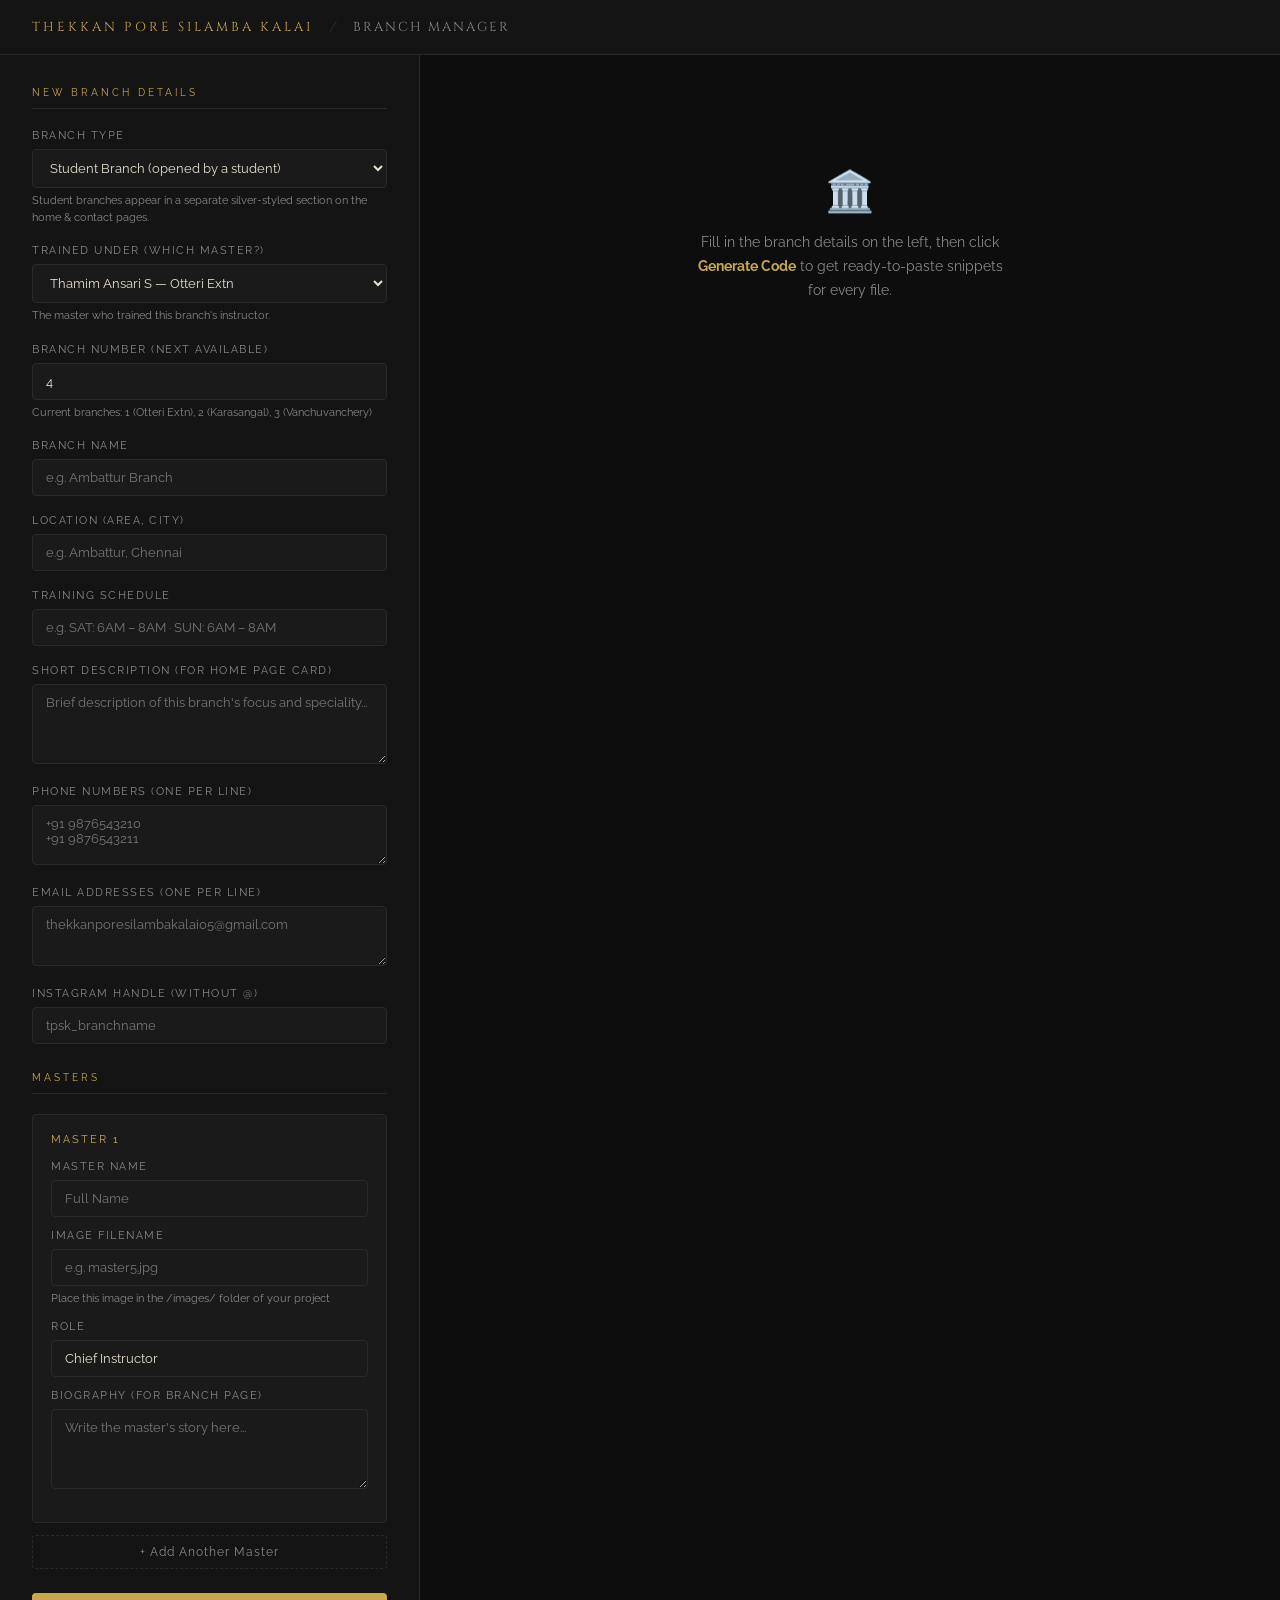
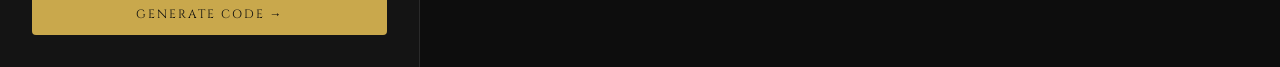
<file: branch-manager.html>
<!DOCTYPE html>
<html lang="en">
<head>
  <meta charset="UTF-8"/>
  <meta name="viewport" content="width=device-width, initial-scale=1.0"/>
  <title>Branch Manager — Thekkan Pore Silamba Kalai</title>
  <link href="https://fonts.googleapis.com/css2?family=Cinzel:wght@400;600;900&family=Raleway:wght@300;400;600&family=JetBrains+Mono:wght@400;500&display=swap" rel="stylesheet"/>
  <style>
    :root {
      --bg:      #0d0d0d;
      --bg2:     #141414;
      --bg3:     #1a1a1a;
      --border:  #2a2a2a;
      --gold:    #C9A84C;
      --gold-dk: #9a7a30;
      --text:    #e8e0d0;
      --muted:   #888;
      --green:   #4caf82;
      --radius:  4px;
    }
    * { box-sizing: border-box; margin: 0; padding: 0; }
    body {
      background: var(--bg);
      color: var(--text);
      font-family: 'Raleway', sans-serif;
      font-size: 14px;
      min-height: 100vh;
    }

    /* ── Header ── */
    .topbar {
      background: var(--bg2);
      border-bottom: 1px solid var(--border);
      padding: 18px 32px;
      display: flex;
      align-items: center;
      gap: 16px;
    }
    .topbar-logo {
      font-family: 'Cinzel', serif;
      font-size: 13px;
      letter-spacing: 3px;
      color: var(--gold);
      text-transform: uppercase;
    }
    .topbar-sep { color: var(--border); }
    .topbar-title {
      font-family: 'Cinzel', serif;
      font-size: 13px;
      letter-spacing: 2px;
      color: var(--muted);
      text-transform: uppercase;
    }

    /* ── Layout ── */
    .layout {
      display: grid;
      grid-template-columns: 420px 1fr;
      min-height: calc(100vh - 57px);
    }
    .panel-form {
      background: var(--bg2);
      border-right: 1px solid var(--border);
      padding: 32px;
      overflow-y: auto;
    }
    .panel-output {
      padding: 32px;
      overflow-y: auto;
    }

    /* ── Section headers ── */
    .section-label {
      font-size: 10px;
      letter-spacing: 3px;
      color: var(--gold);
      text-transform: uppercase;
      margin-bottom: 20px;
      padding-bottom: 10px;
      border-bottom: 1px solid var(--border);
    }

    /* ── Form ── */
    .field { margin-bottom: 18px; }
    .field label {
      display: block;
      font-size: 11px;
      letter-spacing: 1.5px;
      color: var(--muted);
      text-transform: uppercase;
      margin-bottom: 7px;
    }
    .field input, .field textarea, .field select {
      width: 100%;
      background: var(--bg3);
      border: 1px solid var(--border);
      color: var(--text);
      padding: 10px 13px;
      font-family: 'Raleway', sans-serif;
      font-size: 13px;
      border-radius: var(--radius);
      outline: none;
      transition: border-color 0.2s;
    }
    .field input:focus, .field textarea:focus, .field select:focus {
      border-color: var(--gold);
    }
    .field textarea { min-height: 80px; resize: vertical; }
    .hint {
      font-size: 11px;
      color: var(--muted);
      margin-top: 5px;
      line-height: 1.5;
    }

    /* Master blocks */
    .master-block {
      background: var(--bg3);
      border: 1px solid var(--border);
      padding: 18px;
      margin-bottom: 12px;
      border-radius: var(--radius);
    }
    .master-block-header {
      font-size: 11px;
      letter-spacing: 2px;
      color: var(--gold);
      text-transform: uppercase;
      margin-bottom: 14px;
    }
    .master-block .field { margin-bottom: 12px; }
    .add-master-btn {
      width: 100%;
      padding: 9px;
      background: transparent;
      border: 1px dashed var(--border);
      color: var(--muted);
      font-family: 'Raleway', sans-serif;
      font-size: 12px;
      letter-spacing: 1px;
      cursor: pointer;
      border-radius: var(--radius);
      transition: all 0.2s;
    }
    .add-master-btn:hover { border-color: var(--gold); color: var(--gold); }
    .remove-master-btn {
      background: none;
      border: none;
      color: var(--muted);
      font-size: 18px;
      cursor: pointer;
      float: right;
      line-height: 1;
      margin-top: -2px;
    }
    .remove-master-btn:hover { color: #e05555; }

    /* Generate button */
    .gen-btn {
      width: 100%;
      padding: 13px;
      background: var(--gold);
      border: none;
      color: #0d0d0d;
      font-family: 'Cinzel', serif;
      font-size: 12px;
      letter-spacing: 2px;
      text-transform: uppercase;
      cursor: pointer;
      border-radius: var(--radius);
      margin-top: 24px;
      transition: background 0.2s;
    }
    .gen-btn:hover { background: #d9b85c; }

    /* ── Output panel ── */
    .output-tabs {
      display: flex;
      gap: 0;
      border-bottom: 1px solid var(--border);
      margin-bottom: 24px;
    }
    .output-tab {
      padding: 9px 20px;
      font-size: 11px;
      letter-spacing: 1.5px;
      text-transform: uppercase;
      font-family: 'Raleway', sans-serif;
      cursor: pointer;
      border: none;
      background: none;
      color: var(--muted);
      border-bottom: 2px solid transparent;
      margin-bottom: -1px;
      transition: all 0.2s;
    }
    .output-tab.active { color: var(--gold); border-bottom-color: var(--gold); }

    .output-pane { display: none; }
    .output-pane.active { display: block; }

    .code-block {
      background: #111;
      border: 1px solid var(--border);
      border-radius: var(--radius);
      padding: 20px;
      margin-bottom: 20px;
      position: relative;
    }
    .code-label {
      font-size: 10px;
      letter-spacing: 2px;
      color: var(--gold);
      text-transform: uppercase;
      margin-bottom: 12px;
    }
    .code-content {
      font-family: 'JetBrains Mono', monospace;
      font-size: 11.5px;
      color: #c8d8c8;
      white-space: pre;
      overflow-x: auto;
      line-height: 1.7;
    }
    .copy-btn {
      position: absolute;
      top: 14px;
      right: 14px;
      background: var(--bg3);
      border: 1px solid var(--border);
      color: var(--muted);
      font-size: 11px;
      letter-spacing: 1px;
      padding: 5px 12px;
      cursor: pointer;
      border-radius: var(--radius);
      font-family: 'Raleway', sans-serif;
      transition: all 0.2s;
    }
    .copy-btn:hover { border-color: var(--gold); color: var(--gold); }
    .copy-btn.copied { color: var(--green); border-color: var(--green); }

    .instruction-step {
      display: flex;
      gap: 16px;
      align-items: flex-start;
      margin-bottom: 20px;
    }
    .step-num {
      min-width: 28px;
      height: 28px;
      background: var(--gold);
      color: #0d0d0d;
      font-family: 'Cinzel', serif;
      font-size: 12px;
      font-weight: 700;
      display: flex;
      align-items: center;
      justify-content: center;
      border-radius: 50%;
      flex-shrink: 0;
    }
    .step-text { line-height: 1.7; color: var(--text); font-size: 13px; }
    .step-text strong { color: var(--gold); }
    .step-text code {
      font-family: 'JetBrains Mono', monospace;
      font-size: 11px;
      background: var(--bg3);
      border: 1px solid var(--border);
      padding: 1px 6px;
      border-radius: 3px;
      color: #c8d8c8;
    }

    .placeholder-msg {
      text-align: center;
      padding: 80px 40px;
      color: var(--muted);
    }
    .placeholder-msg .icon { font-size: 40px; margin-bottom: 16px; }
    .placeholder-msg p { line-height: 1.7; max-width: 320px; margin: 0 auto; }

    @media (max-width: 900px) {
      .layout { grid-template-columns: 1fr; }
      .panel-form { border-right: none; border-bottom: 1px solid var(--border); }
    }
  </style>
</head>
<body>

<div class="topbar">
  <span class="topbar-logo">Thekkan Pore Silamba Kalai</span>
  <span class="topbar-sep">/</span>
  <span class="topbar-title">Branch Manager</span>
</div>

<div class="layout">

  <!-- LEFT: FORM -->
  <div class="panel-form">
    <div class="section-label">New Branch Details</div>

    <div class="field">
      <label>Branch Type</label>
      <select id="branchType" onchange="toggleTrainedUnder()">
        <option value="student">Student Branch (opened by a student)</option>
        <option value="main">Main Branch (opened by a master)</option>
      </select>
      <p class="hint">Student branches appear in a separate silver-styled section on the home &amp; contact pages.</p>
    </div>

    <div class="field" id="trainedUnderField">
      <label>Trained Under (which master?)</label>
      <select id="trainedUnder">
        <option value="Thamim Ansari S">Thamim Ansari S — Otteri Extn</option>
        <option value="Jaipoon Nisha S">Jaipoon Nisha S — Otteri Extn</option>
        <option value="Rasool Mohideen M">Rasool Mohideen M — Karasangal</option>
        <option value="Lakshmanan A">Lakshmanan A — Vanchuvanchery</option>
      </select>
      <p class="hint">The master who trained this branch's instructor.</p>
    </div>

    <div class="field">
      <label>Branch Number (next available)</label>
      <input type="number" id="branchId" value="4" min="1"/>
      <p class="hint">Current branches: 1 (Otteri Extn), 2 (Karasangal), 3 (Vanchuvanchery)</p>
    </div>

    <div class="field">
      <label>Branch Name</label>
      <input type="text" id="branchName" placeholder="e.g. Ambattur Branch"/>
    </div>

    <div class="field">
      <label>Location (Area, City)</label>
      <input type="text" id="branchLocation" placeholder="e.g. Ambattur, Chennai"/>
    </div>

    <div class="field">
      <label>Training Schedule</label>
      <input type="text" id="branchSchedule" placeholder="e.g. SAT: 6AM – 8AM · SUN: 6AM – 8AM"/>
    </div>

    <div class="field">
      <label>Short Description (for home page card)</label>
      <textarea id="branchAbout" placeholder="Brief description of this branch's focus and speciality..."></textarea>
    </div>

    <div class="field">
      <label>Phone Numbers (one per line)</label>
      <textarea id="branchPhones" placeholder="+91 9876543210&#10;+91 9876543211" style="min-height:60px;"></textarea>
    </div>

    <div class="field">
      <label>Email Addresses (one per line)</label>
      <textarea id="branchEmails" placeholder="thekkanporesilambakalai05@gmail.com" style="min-height:60px;"></textarea>
    </div>

    <div class="field">
      <label>Instagram Handle (without @)</label>
      <input type="text" id="branchInsta" placeholder="tpsk_branchname"/>
    </div>

    <div class="section-label" style="margin-top:28px;">Masters</div>
    <div id="mastersList"></div>
    <button class="add-master-btn" onclick="addMaster()">+ Add Another Master</button>

    <button class="gen-btn" onclick="generate()">Generate Code →</button>
  </div>

  <!-- RIGHT: OUTPUT -->
  <div class="panel-output">
    <div id="placeholder" class="placeholder-msg">
      <div class="icon">🏛️</div>
      <p>Fill in the branch details on the left, then click <strong style="color:var(--gold)">Generate Code</strong> to get ready-to-paste snippets for every file.</p>
    </div>

    <div id="outputArea" style="display:none;">
      <div class="output-tabs">
        <button class="output-tab active" onclick="switchTab('instructions')">How to Add</button>
        <button class="output-tab" onclick="switchTab('branchesjs')">branches.js entry</button>
        <button class="output-tab" onclick="switchTab('branchhtml')">branchN.html</button>
      </div>

      <!-- INSTRUCTIONS TAB -->
      <div class="output-pane active" id="tab-instructions">
        <div id="stepsList"></div>
      </div>

      <!-- BRANCHES.JS TAB -->
      <div class="output-pane" id="tab-branchesjs">
        <div class="code-block">
          <div class="code-label">Add this entry to the BRANCHES array in js/branches.js</div>
          <button class="copy-btn" onclick="copyCode(this,'branchesJsCode')">Copy</button>
          <div class="code-content" id="branchesJsCode"></div>
        </div>
      </div>

      <!-- BRANCH HTML TAB -->
      <div class="output-pane" id="tab-branchhtml">
        <div class="code-block">
          <div class="code-label">Save as pages/branchN.html (replace N with branch number)</div>
          <button class="copy-btn" onclick="copyCode(this,'branchHtmlCode')">Copy</button>
          <div class="code-content" id="branchHtmlCode"></div>
        </div>
      </div>

    </div>
  </div>

</div>

<script>
  // ── Toggle trainedUnder field based on branch type ──
  function toggleTrainedUnder() {
    const type = document.getElementById('branchType').value;
    document.getElementById('trainedUnderField').style.display = type === 'student' ? 'block' : 'none';
  }
  toggleTrainedUnder(); // run on load

  // ── Master fields ──
  let masterCount = 0;

  function addMaster() {
    masterCount++;
    const n = masterCount;
    const div = document.createElement('div');
    div.className = 'master-block';
    div.id = 'masterBlock' + n;
    div.innerHTML = `
      <div class="master-block-header">
        Master ${n}
        ${n > 1 ? `<button class="remove-master-btn" onclick="removeMaster(${n})">×</button>` : ''}
      </div>
      <div class="field">
        <label>Master Name</label>
        <input type="text" id="masterName${n}" placeholder="Full Name"/>
      </div>
      <div class="field">
        <label>Image Filename</label>
        <input type="text" id="masterImg${n}" placeholder="e.g. master5.jpg"/>
        <p class="hint">Place this image in the /images/ folder of your project</p>
      </div>
      <div class="field">
        <label>Role</label>
        <input type="text" id="masterRole${n}" value="Chief Instructor"/>
      </div>
      <div class="field">
        <label>Biography (for branch page)</label>
        <textarea id="masterBio${n}" placeholder="Write the master's story here..."></textarea>
      </div>`;
    document.getElementById('mastersList').appendChild(div);
  }

  function removeMaster(n) {
    const el = document.getElementById('masterBlock' + n);
    if (el) el.remove();
  }

  // Start with one master
  addMaster();

  // ── Tab switching ──
  function switchTab(name) {
    document.querySelectorAll('.output-tab').forEach(t => t.classList.remove('active'));
    document.querySelectorAll('.output-pane').forEach(p => p.classList.remove('active'));
    event.target.classList.add('active');
    document.getElementById('tab-' + name).classList.add('active');
  }

  // ── Copy button ──
  function copyCode(btn, id) {
    const text = document.getElementById(id).textContent;
    navigator.clipboard.writeText(text).then(() => {
      btn.textContent = '✓ Copied';
      btn.classList.add('copied');
      setTimeout(() => { btn.textContent = 'Copy'; btn.classList.remove('copied'); }, 2000);
    });
  }

  // ── Helpers ──
  function esc(str) {
    return (str || '').replace(/&/g,'&amp;').replace(/</g,'&lt;').replace(/>/g,'&gt;').replace(/"/g,'&quot;');
  }
  function val(id) { return (document.getElementById(id)?.value || '').trim(); }
  function lines(id) { return val(id).split('\n').map(l => l.trim()).filter(Boolean); }

  // ── Generate ──
  function generate() {
    const id          = parseInt(val('branchId')) || 4;
    const branchType  = val('branchType') || 'student';
    const trainedUnder = branchType === 'student' ? (document.getElementById('trainedUnder')?.value || '') : '';
    const name        = val('branchName') || 'New Branch';
    const location  = val('branchLocation') || 'Area, Chennai';
    const schedule  = val('branchSchedule') || 'SAT & SUN: 6AM – 8AM';
    const about     = val('branchAbout') || 'Dedicated to preserving the ancient art of Thekkan Pore Silambam.';
    const phones    = lines('branchPhones');
    const emails    = lines('branchEmails');
    const insta     = val('branchInsta') || 'thekkanporesilambam';
    const file      = `branch${id}.html`;

    // Collect masters
    const masters = [];
    document.querySelectorAll('.master-block').forEach(block => {
      const n = block.id.replace('masterBlock','');
      const mName = val(`masterName${n}`);
      const mImg  = val(`masterImg${n}`) || `master${id}.jpg`;
      const mRole = val(`masterRole${n}`) || 'Chief Instructor';
      const mBio  = val(`masterBio${n}`) || 'Biography coming soon.';
      if (mName) masters.push({ name: mName, image: mImg, role: mRole, bio: mBio });
    });
    if (masters.length === 0) masters.push({ name: 'Master Name', image: `master${id}.jpg`, role: 'Chief Instructor', bio: 'Biography coming soon.' });

    // ── branches.js snippet ──
    const phonesJson  = phones.map(p => `"${p}"`).join(', ');
    const emailsJson  = emails.map(e => `"${e}"`).join(', ');
    const mastersJson = masters.map(m =>
      `    { name: "${m.name}", image: "${m.image}", role: "${m.role}" }`
    ).join(',\n');
    const trainedLine = branchType === 'student' ? `\n  trainedUnder: "${trainedUnder}",` : '';
    const jsEntry = `,{
  id: ${id},
  type: "${branchType}",
  file: "${file}",
  name: "${name}",
  location: "${location}",${trainedLine}
  masters: [
${mastersJson}
  ],
  phone: [${phonesJson}],
  email: [${emailsJson}],
  schedule: "${schedule}",
  instagram: "${insta}",
  about: "${about}"
}`;
    document.getElementById('branchesJsCode').textContent = jsEntry;

    // ── Branch HTML ──
    const masterProfiles = masters.map(m => `
    <div class="master-profile scroll-reveal">
      <div class="master-profile-img">
        <img src="../images/${m.image}" alt="${esc(m.name)}" onerror="this.src='../images/placeholder.jpg'"/>
      </div>
      <div class="master-profile-info">
        <h2>${esc(m.name)}</h2>
        <span class="branch-tag">${esc(m.role)} · ${esc(name)}</span>
        <p>${esc(m.bio)}</p>
        <div class="info-grid">
          <div class="info-item">
            <div class="label">Location</div>
            <div class="value">${esc(location)}</div>
          </div>
          <div class="info-item">
            <div class="label">Training Days</div>
            <div class="value">${esc(schedule)}</div>
          </div>
          <div class="info-item">
            <div class="label">Contact</div>
            <div class="value">${esc(phones[0] || '+91 XXXXXXXXXX')}</div>
          </div>
          <div class="info-item">
            <div class="label">Students</div>
            <div class="value">XX Active</div>
          </div>
        </div>
      </div>
    </div>`).join('\n');

    const galleryItems = [1,2,3,4].map(n => `
        <div class="gallery-item">
          <img src="../images/branch${id}-${n}.jpg" alt="${esc(name)} Photo" onerror="this.parentElement.style.display='none'" loading="lazy"/>
          <div class="gallery-item-overlay"><span>View</span></div>
        </div>`).join('');

    const branchHtml = `<!DOCTYPE html>
<html lang="en">
<head>
  <meta charset="UTF-8"/>
  <meta name="viewport" content="width=device-width, initial-scale=1.0"/>
  <title>${esc(name)} — Thekkan Pore Silamba Kalai</title>
  <link rel="stylesheet" href="../css/style.css"/>
  <link href="https://fonts.googleapis.com/css2?family=Cinzel+Decorative:wght@700;900&family=Cinzel:wght@400;600;900&family=Raleway:wght@300;400;600&display=swap" rel="stylesheet"/>
</head>
<body>
  <nav class="navbar" id="navbar">
    <div class="nav-logo">
      <img src="../images/class-logo.png" alt="Silambam Class Logo" class="nav-class-logo" onerror="this.style.display='none'"/>
      <div class="nav-logo-text">
        <span class="logo-tamil">THEKKAN PORE</span>
        <span class="logo-sub">SILAMBA KALAI</span>
      </div>
    </div>
    <div class="nav-toggle" id="navToggle">☰</div>
    <ul class="nav-links" id="navLinks">
      <li><a href="../index.html">Home</a></li>
      <li><a href="origin.html">Origin</a></li>
      <li><a href="gallery.html">Gallery</a></li>
      <li><a href="training.html">Training</a></li>
      <li><a href="media.html">Media</a></li>
      <li><a href="contact.html">Contact</a></li>
    </ul>
  </nav>

  <div class="page-hero">
    <div class="branch-hero-img">
      <img src="../images/banner.jpg" alt="Thekkan Pore Silamba Kalai Banner" onerror="this.style.display='none'"/>
    </div>
    <div class="page-hero-content">
      <p class="section-pre">Thekkan Pore Silamba Kalai</p>
      <h1><span>${esc(name)}</span></h1>
      <p style="color:var(--text-muted);font-size:14px;letter-spacing:2px;margin-top:12px;">${esc(location)}</p>
    </div>
  </div>

  <div class="section-block">
${masterProfiles}

    <!-- ABOUT -->
    <div class="scroll-reveal" style="margin-bottom:60px;">
      <div class="section-header" style="text-align:left;">
        <p class="section-pre">About</p>
        <h2 class="section-title">Branch Overview</h2>
      </div>
      <p style="color:var(--text-muted);line-height:1.9;font-size:15px;">${esc(about)}</p>
    </div>

    <!-- GALLERY — add images named branch${id}-1.jpg, branch${id}-2.jpg etc. to /images/ -->
    <div class="scroll-reveal" style="margin-bottom:60px;">
      <div class="section-header" style="text-align:left;">
        <p class="section-pre">Branch Photos</p>
        <h2 class="section-title">Gallery</h2>
      </div>
      <div class="gallery-grid">${galleryItems}
      </div>
    </div>

    <!-- OTHER BRANCHES -->
    <div class="scroll-reveal" style="margin-top:60px;padding-top:40px;border-top:1px solid var(--border);">
      <p class="section-pre" style="text-align:center;margin-bottom:20px;">Explore Other Branches</p>
      <div id="otherBranchLinks" style="display:flex;gap:16px;justify-content:center;flex-wrap:wrap;"></div>
    </div>
  </div>

  <footer class="site-footer">
    <div class="footer-top">
      <div class="footer-brand">
        <h2>THEKKAN PORE<br/><span>Silamba Kalai</span></h2>
        <p>Preserving the warrior tradition of Tamil Nadu since generations.</p>
        <a href="https://instagram.com/thekkanporesilambam_otteri" target="_blank" class="insta-link">📸 @thekkanporesilambam_otteri</a>
      </div>
      <div class="footer-links">
        <h4>Pages</h4>
        <ul>
          <li><a href="origin.html">Origin</a></li>
          <li><a href="gallery.html">Gallery</a></li>
          <li><a href="training.html">Training</a></li>
          <li><a href="media.html">Media & Downloads</a></li>
          <li><a href="contact.html">Contact</a></li>
        </ul>
      </div>
      <div class="footer-branches">
        <h4>Branches</h4>
        <ul id="footerBranchList"></ul>
      </div>
      <div class="footer-downloads">
        <h4>Downloads</h4>
        <a href="../pdfs/entry-form.pdf" class="pdf-btn" download>📄 Entry Form</a>
        <a href="../pdfs/rules.pdf" class="pdf-btn" download>📄 Rules & Regulations</a>
      </div>
    </div>
    <div class="footer-bottom">
      <p>© 2025 Thekkan Pore Silamba Kalai. All rights reserved.</p>
    </div>
  </footer>

  <script src="../js/branches.js"><\/script>
  <script src="../js/main.js"><\/script>
  <script>
    buildFooterBranches('');
    const currentFile = window.location.pathname.split('/').pop();
    const linksDiv = document.getElementById('otherBranchLinks');
    if (linksDiv) {
      BRANCHES.filter(b => b.file !== currentFile).forEach(b => {
        const a = document.createElement('a');
        a.href = b.file; a.className = 'hero-btn'; a.style.fontSize = '11px';
        a.textContent = b.name + ' →';
        linksDiv.appendChild(a);
      });
    }
  <\/script>
</body>
</html>`;
    document.getElementById('branchHtmlCode').textContent = branchHtml;

    // ── Instructions ──
    const phoneList = phones.length ? phones.join(', ') : '+91 XXXXXXXXXX';
    const masterImgList = masters.map(m => `<code>${m.image}</code>`).join(', ');
    document.getElementById('stepsList').innerHTML = `
      <div class="instruction-step">
        <div class="step-num">1</div>
        <div class="step-text">
          <strong>Add master images</strong><br>
          Place ${masterImgList} into your <code>/images/</code> folder.
          Also add branch photos as <code>branch${id}-1.jpg</code>, <code>branch${id}-2.jpg</code>, etc.
        </div>
      </div>
      <div class="instruction-step">
        <div class="step-num">2</div>
        <div class="step-text">
          <strong>Update branches.js</strong><br>
          Open <code>js/branches.js</code>. Find the comment <em>"ADD NEW BRANCHES BELOW THIS LINE"</em>.
          Paste the entry from the <strong style="color:var(--gold)">branches.js entry</strong> tab just above that comment (inside the BRANCHES array, after the last <code>}</code>).
        </div>
      </div>
      <div class="instruction-step">
        <div class="step-num">3</div>
        <div class="step-text">
          <strong>Create the branch page</strong><br>
          Go to the <strong style="color:var(--gold)">branchN.html</strong> tab, copy the code, and save it as <code>pages/${file}</code> in your project.
        </div>
      </div>
      <div class="instruction-step">
        <div class="step-num">4</div>
        <div class="step-text">
          <strong>That's it!</strong><br>
          The new branch will automatically appear on the <strong>Home page</strong> master grid,
          <strong>Contact</strong> page (location card + master directory), and every
          <strong>footer's Branches list</strong> — no other files to edit.
        </div>
      </div>
      <div style="background:var(--bg3);border:1px solid var(--border);padding:20px;border-radius:4px;margin-top:10px;">
        <div style="font-size:10px;letter-spacing:2px;color:var(--gold);text-transform:uppercase;margin-bottom:12px;">Summary — ${esc(name)}</div>
        <div style="display:grid;grid-template-columns:1fr 1fr;gap:8px 24px;font-size:12px;color:var(--muted);">
          <div>Type: <span style="color:${branchType==='student'?'#aaa':'var(--gold)'};">${branchType==='student'?'Student Branch':'Main Branch'}</span></div>
          <div>File: <span style="color:var(--text);">${file}</span></div>
          ${branchType==='student'?`<div>Trained under: <span style="color:var(--text);">${esc(trainedUnder)}</span></div>`:''}
          <div>Location: <span style="color:var(--text);">${esc(location)}</span></div>
          <div>Masters: <span style="color:var(--text);">${masters.map(m=>m.name).join(', ')}</span></div>
          <div>Phone: <span style="color:var(--text);">${esc(phoneList)}</span></div>
          <div>Schedule: <span style="color:var(--text);">${esc(schedule)}</span></div>
          <div>Instagram: <span style="color:var(--text);">@${esc(insta)}</span></div>
        </div>
      </div>`;

    document.getElementById('placeholder').style.display = 'none';
    document.getElementById('outputArea').style.display = 'block';

    // Switch to instructions tab
    document.querySelectorAll('.output-tab').forEach(t => t.classList.remove('active'));
    document.querySelectorAll('.output-pane').forEach(p => p.classList.remove('active'));
    document.querySelectorAll('.output-tab')[0].classList.add('active');
    document.getElementById('tab-instructions').classList.add('active');
  }
</script>
</body>
</html>
</file>
<file: css/style.css>
/* ===== CSS VARIABLES ===== */
:root {
  --gold: #C9A84C;
  --gold-light: #F0C96E;
  --gold-dark: #8B6914;
  --crimson: #8B1A1A;
  --crimson-light: #B22222;
  --dark: #0A0705;
  --dark2: #120E09;
  --dark3: #1C1610;
  --dark4: #2A2018;
  --text: #E8DCC8;
  --text-muted: #9B8B6B;
  --border: rgba(201,168,76,0.2);
  --shadow-gold: 0 0 40px rgba(201,168,76,0.15);
  --transition: all 0.4s cubic-bezier(0.23, 1, 0.32, 1);
}

/* ===== RESET & BASE ===== */
*, *::before, *::after { box-sizing: border-box; margin: 0; padding: 0; }

html { scroll-behavior: smooth; }

body {
  font-family: 'Raleway', sans-serif;
  background: var(--dark);
  color: var(--text);
  overflow-x: hidden;
  cursor: default;
}

/* ===== PARTICLE CANVAS ===== */
/* ===== SCROLLBAR ===== */
::-webkit-scrollbar { width: 6px; }
::-webkit-scrollbar-track { background: var(--dark2); }
::-webkit-scrollbar-thumb { background: var(--gold-dark); border-radius: 3px; }

/* ===== NAVBAR ===== */
.navbar {
  position: fixed;
  top: 0; left: 0; right: 0;
  z-index: 1000;
  display: flex;
  align-items: center;
  justify-content: space-between;
  padding: 16px 40px;
  background: rgba(10,7,5,0.85);
  backdrop-filter: blur(20px);
  border-bottom: 1px solid var(--border);
  transition: var(--transition);
}
.navbar.scrolled {
  padding: 10px 40px;
  background: rgba(10,7,5,0.97);
}
.nav-logo {
  display: flex;
  flex-direction: row;
  align-items: center;
  gap: 10px;
  line-height: 1;
  text-decoration: none;
}
.nav-class-logo {
  width: 38px;
  height: 38px;
  object-fit: contain;
  border-radius: 50%;
  border: 1px solid var(--border);
}
.nav-logo-text {
  display: flex;
  flex-direction: column;
  line-height: 1;
}
.logo-tamil {
  font-family: 'Cinzel Decorative', serif;
  font-size: 14px;
  color: var(--gold);
  letter-spacing: 2px;
}
.logo-sub {
  font-size: 9px;
  letter-spacing: 4px;
  color: var(--text-muted);
  text-transform: uppercase;
}
.nav-links {
  display: flex;
  list-style: none;
  gap: 8px;
}
.nav-links a {
  color: var(--text-muted);
  text-decoration: none;
  font-size: 11px;
  letter-spacing: 2px;
  text-transform: uppercase;
  padding: 8px 14px;
  border-radius: 2px;
  transition: var(--transition);
  position: relative;
}
.nav-links a::after {
  content: '';
  position: absolute;
  bottom: 4px; left: 50%; right: 50%;
  height: 1px;
  background: var(--gold);
  transition: var(--transition);
}
.nav-links a:hover::after,
.nav-links a.active::after {
  left: 14px; right: 14px;
}
.nav-links a:hover,
.nav-links a.active {
  color: var(--gold);
}
.nav-toggle {
  display: none;
  font-size: 22px;
  cursor: pointer;
  color: var(--gold);
}

/* ===== HERO BANNER (YouTube-style) ===== */
.hero-banner {
  position: relative;
  width: 100%;
  height: 38vh;
  min-height: 220px;
  max-height: 400px;
  overflow: hidden;
  margin-top: 70px;
  background: linear-gradient(180deg, #1C1008 0%, #0A0705 100%);
}
.hero-banner-img {
  position: absolute;
  inset: 0;
}
.hero-banner-img img {
  width: 100%;
  height: 100%;
  object-fit: cover;
  object-position: center;
  display: block;
}
.hero-banner-overlay {
  position: absolute;
  inset: 0;
  background: linear-gradient(180deg, rgba(10,7,5,0.1) 0%, rgba(10,7,5,0.55) 100%);
}

/* ===== PROFILE SECTION (YouTube-style) ===== */
.profile-section {
  max-width: 1100px;
  margin: 0 auto;
  padding: 0 40px;
  display: flex;
  align-items: flex-end;
  gap: 28px;
  position: relative;
  margin-top: -60px;
  padding-bottom: 32px;
  border-bottom: 1px solid var(--border);
  z-index: 10;
}
.profile-logo-wrap {
  flex-shrink: 0;
  width: 120px;
  height: 120px;
  border-radius: 50%;
  border: 3px solid var(--gold);
  overflow: hidden;
  background: var(--dark2);
  box-shadow: 0 0 30px rgba(201,168,76,0.25);
}
.profile-logo {
  width: 100%;
  height: 100%;
  object-fit: cover;
  display: block;
}
.profile-info {
  padding-bottom: 8px;
}
.profile-name {
  font-family: 'Cinzel Decorative', serif;
  font-size: clamp(18px, 3vw, 34px);
  font-weight: 900;
  color: var(--text);
  margin-bottom: 6px;
  line-height: 1.2;
}
.profile-name span {
  color: var(--gold);
}
.profile-tagline {
  font-size: 11px;
  letter-spacing: 4px;
  color: var(--text-muted);
  text-transform: uppercase;
  margin-bottom: 18px;
}
.hero-btn {
  display: inline-block;
  padding: 14px 40px;
  border: 1px solid var(--gold);
  color: var(--gold);
  text-decoration: none;
  font-size: 11px;
  letter-spacing: 3px;
  text-transform: uppercase;
  transition: var(--transition);
  position: relative;
  overflow: hidden;
}
.hero-btn::before {
  content: '';
  position: absolute;
  top: 0; left: -100%;
  width: 100%; height: 100%;
  background: var(--gold);
  transition: var(--transition);
  z-index: -1;
}
.hero-btn:hover {
  color: var(--dark);
}
.hero-btn:hover::before {
  left: 0;
}


/* ===== REVEAL ANIMATIONS ===== */
.reveal-up {
  opacity: 0;
  transform: translateY(30px);
  animation: revealUp 0.8s cubic-bezier(0.23,1,0.32,1) forwards;
}
.delay-1 { animation-delay: 0.2s; }
.delay-2 { animation-delay: 0.4s; }
.delay-3 { animation-delay: 0.6s; }
@keyframes revealUp {
  to { opacity: 1; transform: translateY(0); }
}

/* ===== ABOUT STRIP ===== */
.about-strip {
  display: flex;
  align-items: center;
  justify-content: center;
  gap: 0;
  padding: 30px 40px;
  background: var(--dark3);
  border-top: 1px solid var(--border);
  border-bottom: 1px solid var(--border);
  position: relative;
  z-index: 2;
}
.strip-item {
  display: flex;
  flex-direction: column;
  align-items: center;
  padding: 0 50px;
}
.strip-num {
  font-family: 'Cinzel', serif;
  font-size: 36px;
  font-weight: 900;
  color: var(--gold);
}
.strip-label {
  font-size: 10px;
  letter-spacing: 3px;
  text-transform: uppercase;
  color: var(--text-muted);
  margin-top: 4px;
}
.strip-divider {
  width: 1px;
  height: 50px;
  background: var(--border);
}

/* ===== SECTION HEADER ===== */
.section-header {
  text-align: center;
  margin-bottom: 60px;
}
.section-pre {
  font-size: 10px;
  letter-spacing: 5px;
  text-transform: uppercase;
  color: var(--gold);
  margin-bottom: 12px;
}
.section-title {
  font-family: 'Cinzel', serif;
  font-size: clamp(24px, 4vw, 48px);
  font-weight: 900;
  color: var(--text);
  margin-bottom: 16px;
}
.section-desc {
  color: var(--text-muted);
  font-size: 14px;
  letter-spacing: 1px;
}

/* ===== MASTERS SECTION ===== */
.masters-section {
  padding: 100px 40px;
  position: relative;
  z-index: 2;
  background: linear-gradient(180deg, var(--dark) 0%, var(--dark2) 50%, var(--dark) 100%);
}
.masters-grid {
  display: grid;
  grid-template-columns: repeat(4, 1fr);
  gap: 24px;
  max-width: 1300px;
  margin: 0 auto;
}
.master-card {
  background: var(--dark3);
  border: 1px solid var(--border);
  cursor: pointer;
  transition: var(--transition);
  position: relative;
  overflow: hidden;
  group: '';
}
.master-card:hover {
  transform: translateY(-8px);
  border-color: var(--gold);
  box-shadow: 0 20px 60px rgba(0,0,0,0.5), 0 0 30px rgba(201,168,76,0.1);
}
.card-glow {
  position: absolute;
  inset: -2px;
  background: linear-gradient(135deg, transparent 30%, rgba(201,168,76,0.08) 100%);
  opacity: 0;
  transition: var(--transition);
  pointer-events: none;
  z-index: 1;
}
.master-card:hover .card-glow { opacity: 1; }

.card-img-wrap {
  position: relative;
  aspect-ratio: 3/4;
  overflow: hidden;
}
.card-img-wrap img {
  width: 100%;
  height: 100%;
  object-fit: cover;
  transition: transform 0.6s cubic-bezier(0.23,1,0.32,1);
  filter: grayscale(20%) sepia(10%);
}
.master-card:hover .card-img-wrap img {
  transform: scale(1.06);
  filter: grayscale(0%);
}
.card-overlay {
  position: absolute;
  inset: 0;
  background: linear-gradient(to top, rgba(10,7,5,0.9) 0%, transparent 60%);
  display: flex;
  align-items: flex-end;
  justify-content: center;
  padding-bottom: 20px;
  opacity: 0;
  transition: var(--transition);
}
.master-card:hover .card-overlay {
  opacity: 1;
}
.card-cta {
  font-size: 11px;
  letter-spacing: 3px;
  text-transform: uppercase;
  color: var(--gold);
  border: 1px solid var(--gold);
  padding: 8px 20px;
}
.card-info {
  padding: 20px;
}
.card-branch {
  font-size: 10px;
  letter-spacing: 3px;
  text-transform: uppercase;
  color: var(--gold);
}
.card-name {
  font-family: 'Cinzel', serif;
  font-size: 18px;
  font-weight: 700;
  color: var(--text);
  margin: 6px 0;
}
.card-location {
  font-size: 12px;
  color: var(--text-muted);
  margin-bottom: 12px;
}
.card-border-line {
  height: 1px;
  background: linear-gradient(90deg, var(--gold), transparent);
  margin-bottom: 12px;
}
.card-desc {
  font-size: 12px;
  color: var(--text-muted);
  line-height: 1.7;
}

/* ===== QUOTE BANNER ===== */
.quote-banner {
  padding: 80px 40px;
  background:
    linear-gradient(135deg, rgba(139,26,26,0.1) 0%, transparent 50%),
    var(--dark3);
  border-top: 1px solid var(--border);
  border-bottom: 1px solid var(--border);
  position: relative;
  z-index: 2;
}
.quote-inner {
  max-width: 800px;
  margin: 0 auto;
  text-align: center;
}
.quote-mark {
  font-family: 'Cinzel Decorative', serif;
  font-size: 80px;
  color: var(--gold);
  opacity: 0.3;
  line-height: 0.5;
  display: block;
  margin-bottom: 10px;
}
.quote-text {
  font-family: 'Cinzel', serif;
  font-size: clamp(16px, 2.5vw, 24px);
  font-weight: 400;
  color: var(--text);
  line-height: 1.8;
  font-style: italic;
  margin-bottom: 20px;
}
.quote-author {
  font-size: 11px;
  letter-spacing: 3px;
  text-transform: uppercase;
  color: var(--gold);
}

/* ===== QUICK LINKS ===== */
.quick-links {
  display: grid;
  grid-template-columns: repeat(4, 1fr);
  position: relative;
  z-index: 2;
}
.ql-card {
  padding: 50px 30px;
  background: var(--dark2);
  border-right: 1px solid var(--border);
  border-top: 1px solid var(--border);
  text-decoration: none;
  color: inherit;
  transition: var(--transition);
  text-align: center;
  display: block;
}
.ql-card:last-child { border-right: none; }
.ql-card:hover {
  background: var(--dark3);
}
.ql-icon {
  font-size: 32px;
  margin-bottom: 16px;
  display: block;
}
.ql-card h3 {
  font-family: 'Cinzel', serif;
  font-size: 16px;
  color: var(--gold);
  margin-bottom: 10px;
}
.ql-card p {
  font-size: 12px;
  color: var(--text-muted);
  line-height: 1.6;
}

/* ===== FOOTER ===== */
.site-footer {
  background: var(--dark2);
  border-top: 1px solid var(--border);
  position: relative;
  z-index: 2;
}
.footer-top {
  display: grid;
  grid-template-columns: 2fr 1fr 1fr 1.5fr;
  gap: 40px;
  padding: 60px 40px;
  max-width: 1300px;
  margin: 0 auto;
}
.footer-brand h2 {
  font-family: 'Cinzel Decorative', serif;
  font-size: 18px;
  color: var(--gold);
  line-height: 1.4;
  margin-bottom: 16px;
}
.footer-brand h2 span {
  font-size: 12px;
  letter-spacing: 3px;
  color: var(--text-muted);
  font-family: 'Raleway', sans-serif;
  font-weight: 300;
}
.footer-brand p {
  font-size: 13px;
  color: var(--text-muted);
  line-height: 1.7;
  margin-bottom: 16px;
}
.insta-link {
  display: inline-block;
  color: var(--gold);
  text-decoration: none;
  font-size: 12px;
  border: 1px solid var(--border);
  padding: 8px 16px;
  transition: var(--transition);
}
.insta-link:hover { border-color: var(--gold); }
.footer-links h4,
.footer-branches h4,
.footer-downloads h4 {
  font-family: 'Cinzel', serif;
  font-size: 13px;
  color: var(--gold);
  letter-spacing: 2px;
  text-transform: uppercase;
  margin-bottom: 20px;
  padding-bottom: 10px;
  border-bottom: 1px solid var(--border);
}
.footer-links ul,
.footer-branches ul {
  list-style: none;
}
.footer-links ul li,
.footer-branches ul li {
  margin-bottom: 10px;
}
.footer-links a,
.footer-branches a {
  color: var(--text-muted);
  text-decoration: none;
  font-size: 13px;
  transition: var(--transition);
  display: flex;
  align-items: center;
  gap: 6px;
}
.footer-links a:hover,
.footer-branches a:hover { color: var(--gold); }
.footer-links a::before,
.footer-branches a::before {
  content: '—';
  opacity: 0.4;
  font-size: 10px;
}
.pdf-btn {
  display: block;
  color: var(--text-muted);
  text-decoration: none;
  font-size: 13px;
  padding: 10px 16px;
  border: 1px solid var(--border);
  margin-bottom: 10px;
  transition: var(--transition);
}
.pdf-btn:hover {
  border-color: var(--gold);
  color: var(--gold);
  background: rgba(201,168,76,0.05);
}
.footer-bottom {
  border-top: 1px solid var(--border);
  padding: 20px 40px;
  text-align: center;
}
.footer-bottom p {
  font-size: 11px;
  color: var(--text-muted);
  letter-spacing: 1px;
}

/* ===== PAGE TRANSITION ===== */
.page-transition {
  position: fixed;
  inset: 0;
  background: var(--dark);
  z-index: 9999;
  display: flex;
  align-items: center;
  justify-content: center;
  pointer-events: none;
  opacity: 0;
  transition: opacity 0.3s ease;
}
.page-transition.active {
  opacity: 1;
  pointer-events: all;
}
.pt-logo {
  font-family: 'Cinzel Decorative', serif;
  font-size: 24px;
  color: var(--gold);
  animation: ptPulse 0.8s ease infinite alternate;
}
@keyframes ptPulse {
  from { opacity: 0.4; transform: scale(0.95); }
  to { opacity: 1; transform: scale(1.05); }
}

/* ===== INNER PAGE HERO ===== */
.page-hero {
  height: 45vh;
  min-height: 300px;
  display: flex;
  align-items: center;
  justify-content: center;
  position: relative;
  overflow: hidden;
  background:
    radial-gradient(ellipse at 50% 100%, rgba(139,26,26,0.3) 0%, transparent 60%),
    linear-gradient(180deg, #0A0705 0%, #1C1008 100%);
  margin-top: 70px;
}
.page-hero::after {
  content: '';
  position: absolute;
  bottom: 0; left: 0; right: 0;
  height: 2px;
  background: linear-gradient(90deg, transparent, var(--gold), transparent);
}
.page-hero-content {
  text-align: center;
  z-index: 2;
  padding: 20px;
}
.page-hero-content .section-pre {
  margin-bottom: 12px;
}
.page-hero-content h1 {
  font-family: 'Cinzel Decorative', serif;
  font-size: clamp(24px, 5vw, 56px);
  font-weight: 900;
  color: var(--text);
}
.page-hero-content h1 span {
  color: var(--gold);
}

/* ===== SECTION BLOCK ===== */
.section-block {
  max-width: 1100px;
  margin: 0 auto;
  padding: 80px 40px;
  position: relative;
  z-index: 2;
}

/* ===== GALLERY GRID ===== */
.gallery-grid {
  display: grid;
  grid-template-columns: repeat(auto-fill, minmax(260px, 1fr));
  gap: 16px;
  margin-top: 40px;
}
.gallery-item {
  aspect-ratio: 4/3;
  overflow: hidden;
  border: 1px solid var(--border);
  cursor: pointer;
  position: relative;
}
.gallery-item img {
  width: 100%; height: 100%;
  object-fit: cover;
  transition: transform 0.5s ease, filter 0.5s ease;
  filter: grayscale(20%);
}
.gallery-item:hover img {
  transform: scale(1.08);
  filter: grayscale(0%);
}
.gallery-item-overlay {
  position: absolute;
  inset: 0;
  background: rgba(10,7,5,0.5);
  display: flex;
  align-items: center;
  justify-content: center;
  opacity: 0;
  transition: var(--transition);
}
.gallery-item:hover .gallery-item-overlay {
  opacity: 1;
}
.gallery-item-overlay span {
  font-size: 11px;
  letter-spacing: 2px;
  color: var(--gold);
  text-transform: uppercase;
  border: 1px solid var(--gold);
  padding: 8px 16px;
}

/* ===== UPLOAD SECTION ===== */
.upload-section {
  background: var(--dark3);
  border: 1px solid var(--border);
  padding: 40px;
  margin: 40px 0;
  text-align: center;
}
.upload-section h3 {
  font-family: 'Cinzel', serif;
  color: var(--gold);
  margin-bottom: 8px;
  font-size: 20px;
}
.upload-section p {
  color: var(--text-muted);
  font-size: 13px;
  margin-bottom: 24px;
}
.upload-form {
  display: flex;
  flex-direction: column;
  align-items: center;
  gap: 16px;
  max-width: 400px;
  margin: 0 auto;
}
.upload-input {
  width: 100%;
  padding: 12px 16px;
  background: var(--dark2);
  border: 1px solid var(--border);
  color: var(--text);
  font-family: 'Raleway', sans-serif;
  font-size: 13px;
  outline: none;
  transition: var(--transition);
}
.upload-input:focus { border-color: var(--gold); }
.upload-btn {
  padding: 12px 32px;
  background: transparent;
  border: 1px solid var(--gold);
  color: var(--gold);
  font-family: 'Raleway', sans-serif;
  font-size: 11px;
  letter-spacing: 3px;
  text-transform: uppercase;
  cursor: pointer;
  transition: var(--transition);
  position: relative;
  overflow: hidden;
}
.upload-btn::before {
  content: '';
  position: absolute;
  top: 0; left: -100%;
  width: 100%; height: 100%;
  background: var(--gold);
  transition: var(--transition);
  z-index: -1;
}
.upload-btn:hover {
  color: var(--dark);
}
.upload-btn:hover::before { left: 0; }
.msg-success {
  color: #5cb85c;
  font-size: 13px;
  display: none;
}
.msg-error {
  color: var(--crimson-light);
  font-size: 13px;
  display: none;
}

/* ===== BRANCH PAGE SPECIFIC ===== */
.branch-hero-img {
  position: absolute;
  inset: 0;
  z-index: 0;
}
.branch-hero-img img {
  width: 100%; height: 100%;
  object-fit: cover;
  object-position: center center;
  opacity: 0.75;
  filter: none;
}
.master-profile {
  display: grid;
  grid-template-columns: 300px 1fr;
  gap: 50px;
  margin-bottom: 60px;
  align-items: start;
}
.master-profile-img {
  position: relative;
}
.master-profile-img img {
  width: 100%;
  border: 2px solid var(--border);
  display: block;
  filter: sepia(10%);
}
.master-profile-img::after {
  content: '';
  position: absolute;
  bottom: -10px; right: -10px;
  width: 80%; height: 80%;
  border-bottom: 2px solid var(--gold);
  border-right: 2px solid var(--gold);
  pointer-events: none;
}
.master-profile-info h2 {
  font-family: 'Cinzel', serif;
  font-size: 36px;
  color: var(--gold);
  margin-bottom: 8px;
}
.master-profile-info .branch-tag {
  font-size: 11px;
  letter-spacing: 3px;
  text-transform: uppercase;
  color: var(--text-muted);
  margin-bottom: 24px;
  display: block;
}
.master-profile-info p {
  color: var(--text-muted);
  line-height: 1.8;
  font-size: 15px;
  margin-bottom: 16px;
}
.info-grid {
  display: grid;
  grid-template-columns: 1fr 1fr;
  gap: 16px;
  margin-top: 30px;
}
.info-item {
  background: var(--dark3);
  border-left: 2px solid var(--gold);
  padding: 12px 16px;
}
.info-item .label {
  font-size: 10px;
  letter-spacing: 2px;
  text-transform: uppercase;
  color: var(--text-muted);
  margin-bottom: 4px;
}
.info-item .value {
  font-family: 'Cinzel', serif;
  font-size: 15px;
  color: var(--text);
}

/* ===== CONTACT / LOCATION ===== */
.locations-grid {
  display: grid;
  grid-template-columns: repeat(2, 1fr);
  gap: 24px;
  margin-top: 40px;
}
.location-card {
  background: var(--dark3);
  border: 1px solid var(--border);
  padding: 30px;
  transition: var(--transition);
}
.location-card:hover {
  border-color: var(--gold);
}
.location-card h3 {
  font-family: 'Cinzel', serif;
  color: var(--gold);
  font-size: 18px;
  margin-bottom: 8px;
}
.location-card .loc-master {
  font-size: 11px;
  letter-spacing: 2px;
  text-transform: uppercase;
  color: var(--text-muted);
  margin-bottom: 16px;
  padding-bottom: 16px;
  border-bottom: 1px solid var(--border);
}
.location-card p {
  font-size: 13px;
  color: var(--text-muted);
  line-height: 1.8;
  margin-bottom: 8px;
}
.location-card a {
  color: var(--gold);
  text-decoration: none;
  font-size: 12px;
}

/* ===== TIMELINE ===== */
.timeline {
  position: relative;
  padding: 20px 0;
}
.timeline::before {
  content: '';
  position: absolute;
  left: 24px; top: 0; bottom: 0;
  width: 1px;
  background: linear-gradient(180deg, transparent, var(--gold), transparent);
}
.timeline-item {
  display: flex;
  gap: 40px;
  margin-bottom: 50px;
  position: relative;
}
.timeline-dot {
  flex-shrink: 0;
  width: 48px; height: 48px;
  background: var(--dark3);
  border: 2px solid var(--gold);
  display: flex;
  align-items: center;
  justify-content: center;
  font-family: 'Cinzel', serif;
  font-size: 13px;
  color: var(--gold);
  z-index: 1;
}
.timeline-content h3 {
  font-family: 'Cinzel', serif;
  font-size: 20px;
  color: var(--text);
  margin-bottom: 8px;
}
.timeline-content p {
  font-size: 14px;
  color: var(--text-muted);
  line-height: 1.8;
}

/* ===== RESPONSIVE ===== */
@media (max-width: 1024px) {
  .masters-grid { grid-template-columns: repeat(2, 1fr); }
  .quick-links { grid-template-columns: repeat(2, 1fr); }
  .footer-top { grid-template-columns: 1fr 1fr; }
}

@media (max-width: 768px) {
  /* --- NAVBAR --- */
  .navbar { padding: 12px 16px; }
  .navbar.scrolled { padding: 10px 16px; }
  .nav-links { 
    display: none;
    flex-direction: column;
    position: absolute;
    top: 100%; left: 0; right: 0;
    background: rgba(10,7,5,0.98);
    padding: 16px;
    border-bottom: 1px solid var(--border);
    gap: 2px;
    max-height: 80vh;
    overflow-y: auto;
  }
  .nav-links.open { display: flex; }
  .nav-links a {
    padding: 12px 16px;
    font-size: 12px;
    border-bottom: 1px solid rgba(201,168,76,0.08);
  }
  .nav-links a::after { display: none; }
  .nav-toggle { display: block; font-size: 24px; padding: 4px; }
  .logo-tamil { font-size: 12px; letter-spacing: 1px; }
  .logo-sub { font-size: 8px; letter-spacing: 2px; }
  .nav-class-logo { width: 32px; height: 32px; }

  /* --- HERO BANNER --- */
  .hero-banner { 
    height: 40vw; 
    min-height: 150px; 
    max-height: 260px;
    margin-top: 58px;
  }

  /* --- PROFILE SECTION --- */
  .profile-section { 
    padding: 0 16px 20px; 
    gap: 14px; 
    margin-top: -40px;
    flex-wrap: nowrap;
    align-items: flex-end;
  }
  .profile-logo-wrap { 
    width: 80px; 
    height: 80px; 
    flex-shrink: 0;
    border-width: 2px;
  }
  .profile-info { padding-bottom: 4px; }
  .profile-name { 
    font-size: clamp(13px, 4.5vw, 20px);
    margin-bottom: 4px;
  }
  .profile-tagline { 
    font-size: 9px; 
    letter-spacing: 2px;
    margin-bottom: 12px;
  }
  .hero-btn {
    padding: 10px 24px;
    font-size: 10px;
    letter-spacing: 2px;
  }

  /* --- ABOUT STRIP --- */
  .about-strip { 
    gap: 0; 
    flex-wrap: wrap;
    padding: 0;
  }
  .strip-item { 
    padding: 18px 20px;
    width: 50%;
    border-bottom: 1px solid var(--border);
  }
  .strip-item:nth-child(odd) { border-right: 1px solid var(--border); }
  .strip-num { font-size: 28px; }
  .strip-label { font-size: 9px; letter-spacing: 2px; }
  .strip-divider { display: none; }

  /* --- SECTION HEADER --- */
  .section-header { margin-bottom: 36px; }
  .section-title { font-size: clamp(20px, 5vw, 32px); }
  .section-desc { font-size: 13px; padding: 0 8px; }

  /* --- MASTERS SECTION --- */
  .masters-section { padding: 50px 16px; }
  .masters-grid { grid-template-columns: 1fr; }

  /* --- QUICK LINKS --- */
  .quick-links { 
    grid-template-columns: 1fr 1fr;
  }
  .ql-card { 
    padding: 30px 16px;
  }
  .ql-card:nth-child(odd) { border-right: 1px solid var(--border); }
  .ql-icon { font-size: 26px; margin-bottom: 10px; }
  .ql-card h3 { font-size: 14px; }
  .ql-card p { font-size: 11px; }

  /* --- QUOTE BANNER --- */
  .quote-banner { padding: 50px 20px; }
  .quote-mark { font-size: 56px; }
  .quote-text { font-size: clamp(14px, 3.5vw, 18px); }

  /* --- FOOTER --- */
  .footer-top { 
    grid-template-columns: 1fr; 
    padding: 36px 16px;
    gap: 28px;
  }
  .footer-bottom { padding: 16px; }
  .footer-brand h2 { font-size: 15px; }
  .insta-link { font-size: 11px; word-break: break-word; }

  /* --- INNER PAGES --- */
  .section-block { padding: 40px 16px; }
  .page-hero { 
    height: 38vw; 
    min-height: 200px;
    margin-top: 58px;
  }
  .page-hero-content h1 { font-size: clamp(18px, 5.5vw, 36px); }

  /* --- MASTER PROFILE (branch pages) --- */
  .master-profile { 
    grid-template-columns: 1fr;
    gap: 24px;
  }
  .master-profile-img::after { 
    bottom: -6px; right: -6px;
    width: 70%; height: 70%;
  }
  .master-profile-info h2 { font-size: 24px; }
  .info-grid { grid-template-columns: 1fr 1fr; }

  /* --- LOCATIONS --- */
  .locations-grid { grid-template-columns: 1fr; }

  /* --- GALLERY --- */
  .gallery-grid { 
    grid-template-columns: repeat(auto-fill, minmax(140px, 1fr));
    gap: 10px;
  }

  /* --- UPLOAD SECTION --- */
  .upload-section { padding: 28px 16px; }

  /* --- TIMELINE --- */
  .timeline-item { gap: 20px; }
  .timeline-dot { width: 40px; height: 40px; font-size: 11px; }
  .timeline-content h3 { font-size: 16px; }
  .timeline-content p { font-size: 13px; }

  /* --- CONTACT PAGE --- */
  .location-card { padding: 20px 16px; }
  .location-card h3 { font-size: 15px; }
}

@media (max-width: 480px) {
  /* --- PROFILE: stack vertically on very small screens --- */
  .profile-section {
    flex-direction: column;
    align-items: center;
    text-align: center;
    margin-top: -36px;
    padding: 0 16px 20px;
  }
  .profile-logo-wrap { width: 72px; height: 72px; }
  .hero-btn { width: 100%; text-align: center; }

  /* --- ABOUT STRIP: all 4 in 2x2 --- */
  .strip-item { width: 50%; }

  /* --- QUICK LINKS: single column --- */
  .quick-links { grid-template-columns: 1fr; }
  .ql-card { 
    border-right: none !important;
    border-bottom: 1px solid var(--border);
  }

  /* --- INFO GRID: single column --- */
  .info-grid { grid-template-columns: 1fr; }

  /* --- FOOTER --- */
  .footer-top { padding: 28px 14px; }

  /* --- GALLERY: tighter grid --- */
  .gallery-grid { 
    grid-template-columns: repeat(2, 1fr);
    gap: 8px;
  }

  /* --- SECTION BLOCK --- */
  .section-block { padding: 32px 14px; }

  /* --- BRANCH NAV BUTTONS --- */
  .hero-btn { display: block; text-align: center; width: 100%; }
}

/* ===== SCROLL REVEAL ===== */
.scroll-reveal {
  opacity: 0;
  transform: translateY(40px);
  transition: opacity 0.7s ease, transform 0.7s cubic-bezier(0.23,1,0.32,1);
}
.scroll-reveal.visible {
  opacity: 1;
  transform: translateY(0);
}

/* ===== LIGHTBOX ===== */
.lightbox {
  position: fixed;
  inset: 0;
  background: rgba(0,0,0,0.92);
  z-index: 10000;
  display: none;
  align-items: center;
  justify-content: center;
}
.lightbox.open { display: flex; }
.lightbox img {
  max-width: 90vw;
  max-height: 85vh;
  object-fit: contain;
  border: 1px solid var(--border);
}
.lightbox-close {
  position: absolute;
  top: 24px; right: 30px;
  font-size: 30px;
  color: var(--gold);
  cursor: pointer;
  line-height: 1;
}

/* ===== DELETE BUTTON ON GALLERY ITEMS ===== */
.gallery-item-overlay {
  flex-direction: column;
  gap: 8px;
}
.del-btn {
  font-size: 18px;
  cursor: pointer;
  opacity: 0.7;
  transition: opacity 0.2s;
  line-height: 1;
  padding: 4px 8px;
}
.del-btn:hover { opacity: 1; transform: scale(1.2); }
.view-btn {
  font-size: 11px;
  letter-spacing: 2px;
  color: var(--gold);
  text-transform: uppercase;
  border: 1px solid var(--gold);
  padding: 6px 14px;
  cursor: pointer;
}

/* ===== 3-BRANCH GRID WITH DOUBLE MASTER CARD ===== */
.masters-grid-3 {
  grid-template-columns: 1.6fr 1fr 1fr;
}

/* Branch I double card */
.branch1-double {
  cursor: pointer;
}
.double-img-row {
  position: relative;
  display: flex;
  aspect-ratio: 3/2.2;
  overflow: hidden;
}
.double-img-wrap {
  flex: 1;
  position: relative;
  overflow: hidden;
}
.double-img-wrap img {
  width: 100%;
  height: 100%;
  object-fit: cover;
  object-position: top;
  transition: transform 0.6s cubic-bezier(0.23,1,0.32,1);
  filter: grayscale(20%) sepia(10%);
}
.branch1-double:hover .double-img-wrap img {
  transform: scale(1.06);
  filter: grayscale(0%);
}
.double-divider {
  width: 2px;
  background: linear-gradient(180deg, transparent, var(--gold), transparent);
  z-index: 2;
  flex-shrink: 0;
}
.double-name {
  position: absolute;
  bottom: 0; left: 0; right: 0;
  background: linear-gradient(to top, rgba(10,7,5,0.9), transparent);
  color: var(--gold);
  font-family: 'Cinzel', serif;
  font-size: 11px;
  letter-spacing: 1px;
  text-align: center;
  padding: 20px 6px 8px;
  z-index: 2;
}
.double-img-row .card-overlay {
  position: absolute;
  inset: 0;
  background: rgba(10,7,5,0.5);
  display: flex;
  align-items: center;
  justify-content: center;
  opacity: 0;
  transition: var(--transition);
  z-index: 3;
}
.branch1-double:hover .double-img-row .card-overlay {
  opacity: 1;
}

/* responsive */
@media (max-width: 1024px) {
  .masters-grid-3 {
    grid-template-columns: 1fr 1fr;
  }
  .branch1-double {
    grid-column: 1 / -1;
  }
  .double-img-row {
    aspect-ratio: 16/7;
  }
}
@media (max-width: 768px) {
  .masters-grid-3 {
    grid-template-columns: 1fr;
  }
  .branch1-double {
    grid-column: auto;
  }
  .double-img-row {
    aspect-ratio: 4/3;
  }
}
@media (max-width: 600px) {
  .masters-grid-3 {
    grid-template-columns: 1fr;
  }
  .branch1-double {
    grid-column: auto;
  }
}

/* ===== MOBILE GRAND MASTER CARDS ===== */
@media (max-width: 480px) {
  /* Grandmaster circles */
  [style*="width:180px"][style*="height:180px"] {
    width: 130px !important;
    height: 130px !important;
  }
  /* Branch nav buttons row */
  [style*="display:flex"][style*="gap:16px"][style*="justify-content:center"] {
    flex-direction: column;
    align-items: stretch;
    padding: 0 16px;
  }
}

/* ===== TOUCH DEVICE: always show card overlays ===== */
@media (hover: none) {
  .card-overlay { opacity: 1 !important; }
  .gallery-item-overlay { opacity: 1 !important; }
  .gallery-item-overlay span { padding: 6px 12px; font-size: 10px; }
  .card-cta { padding: 6px 14px; font-size: 10px; }
}

/* ===== SAFE AREA (iPhone notch / home bar) ===== */
@supports (padding-bottom: env(safe-area-inset-bottom)) {
  .site-footer .footer-bottom {
    padding-bottom: calc(16px + env(safe-area-inset-bottom));
  }
  .navbar {
    padding-left: max(16px, env(safe-area-inset-left));
    padding-right: max(16px, env(safe-area-inset-right));
  }
}

/* ===== PREVENT HORIZONTAL OVERFLOW ===== */
img { max-width: 100%; }
.master-profile-info, .card-info, .section-block,
.upload-form, .location-card, .timeline-content {
  word-break: break-word;
  overflow-wrap: break-word;
}

/* ===== ORIGIN PAGE — content + sidebar grid ===== */
.origin-content-grid {
  display: grid;
  grid-template-columns: 1.4fr 0.6fr;
  gap: 40px;
  align-items: start;
}
@media (max-width: 768px) {
  .origin-content-grid {
    grid-template-columns: 1fr;
    gap: 32px;
  }
  /* Move Key Techniques sidebar below the main text naturally */
  .origin-content-grid > div:last-child {
    order: 2;
  }
}

/* ===== STUDENT BRANCH CARDS (silver theme) ===== */
.student-card {
  background: var(--dark3);
  border: 1px solid #3a3a3a;
  cursor: pointer;
  transition: var(--transition);
  position: relative;
  overflow: hidden;
}
.student-card:hover {
  transform: translateY(-8px);
  border-color: #aaaaaa;
  box-shadow: 0 20px 60px rgba(0,0,0,0.5), 0 0 30px rgba(180,180,180,0.1);
}
.student-card .card-glow {
  background: linear-gradient(135deg, transparent 30%, rgba(180,180,180,0.06) 100%);
}
.student-card:hover .card-glow { opacity: 1; }
.student-card:hover .card-img-wrap img {
  transform: scale(1.06);
  filter: grayscale(0%);
}
.student-card:hover .card-overlay { opacity: 1; }
.student-card .card-cta {
  color: #b0b0b0;
  border-color: #b0b0b0;
}
.student-card .card-branch { color: #aaaaaa; }
.student-card .card-border-line {
  background: linear-gradient(90deg, #888, transparent);
}
.student-card .trained-under {
  font-size: 10px;
  letter-spacing: 2px;
  text-transform: uppercase;
  color: #777;
  margin-bottom: 6px;
  font-family: 'Raleway', sans-serif;
}
.student-card .trained-under span {
  color: #999;
}

/* student branches section label */
.student-section-label {
  display: inline-block;
  font-size: 10px;
  letter-spacing: 3px;
  text-transform: uppercase;
  color: #888;
  border: 1px solid #333;
  padding: 4px 14px;
  margin-bottom: 8px;
  font-family: 'Raleway', sans-serif;
}

/* contact page — student branch card silver variant */
.location-card.student-branch {
  border-color: #2e2e2e;
}
.location-card.student-branch:hover {
  border-color: #888;
  box-shadow: 0 8px 30px rgba(150,150,150,0.06);
}
.location-card.student-branch h3 { color: #ccc; }
.location-card.student-branch .view-branch-link {
  color: #999 !important;
  border-color: #333 !important;
}
.location-card.student-branch .trained-tag {
  font-size: 11px;
  color: #666;
  letter-spacing: 1px;
  margin-bottom: 8px;
  display: block;
}
</file>
